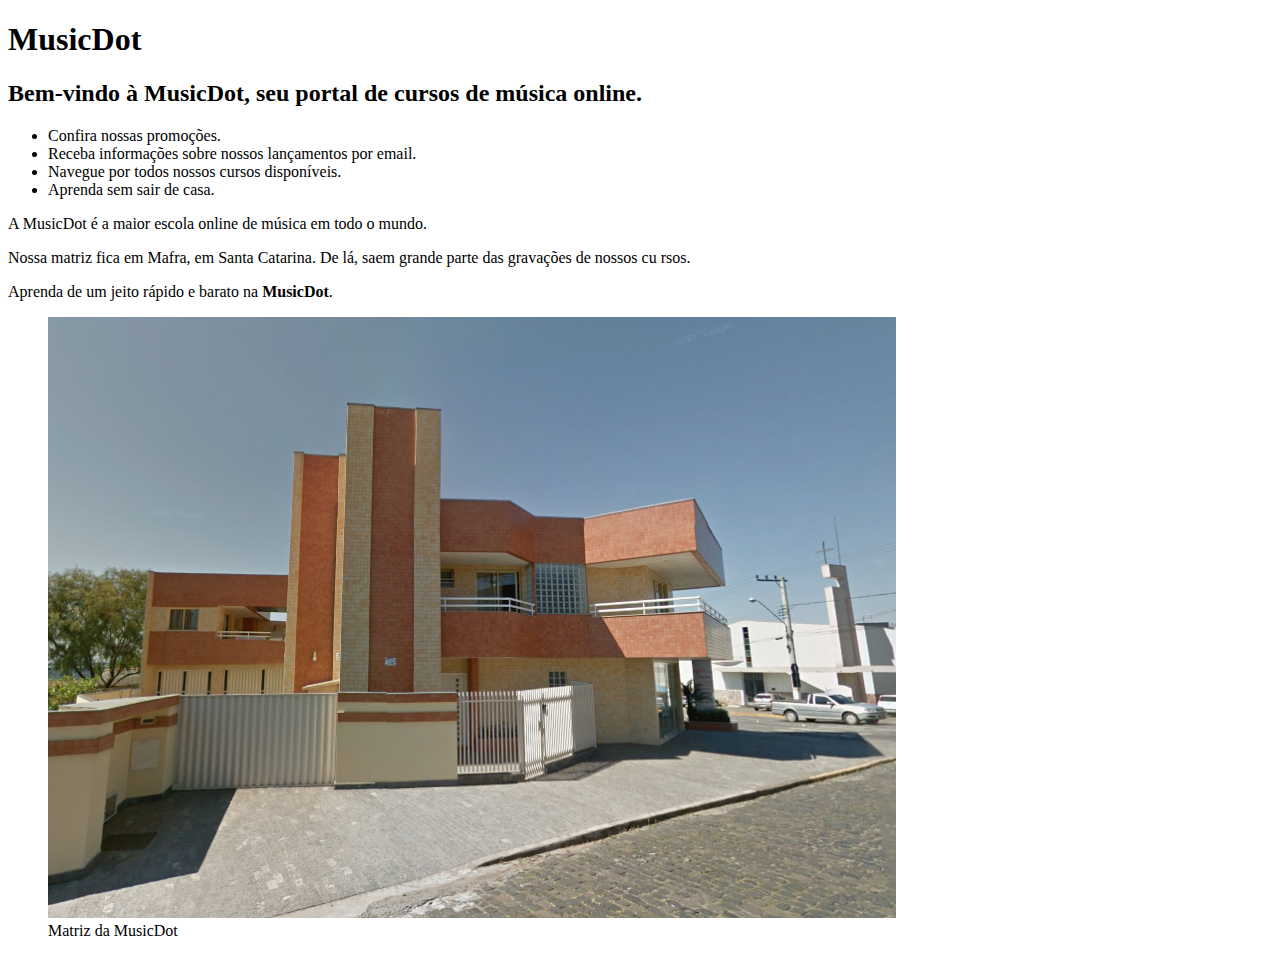
<file: index.html>
<!DOCTYPE html>
<html>
    <head>
        <title> MusicDot </title>
        <meta carset="uft-8"
    </head>
    <body>
        <h1> MusicDot </h1>
        <h2> Bem-vindo à MusicDot, seu portal de cursos de música online. </h2>
        <ul>
        <li> Confira nossas promoções. </li>
        <li> Receba informações sobre nossos lançamentos por email. </li>
        <li> Navegue por todos nossos cursos disponíveis. </li>
        <li> Aprenda sem sair de casa. </li>
        </ul>

        <p>
            A MusicDot é a maior escola online de música em todo o mundo.
            </p>
            <p>
            Nossa matriz fica em Mafra, em Santa Catarina. De lá, saem grande parte das gravações de nossos cu
            rsos.
            </p>

            <p>Aprenda de um jeito rápido e barato na <strong>MusicDot</strong>.</p>

        <figure>
            <img src="img/matriz-musicdot.png" alt="Foto da matriz da musicdot">
            <figcaption>Matriz da MusicDot</figcaption>
            </figure>

    </body>

</html>
</file>
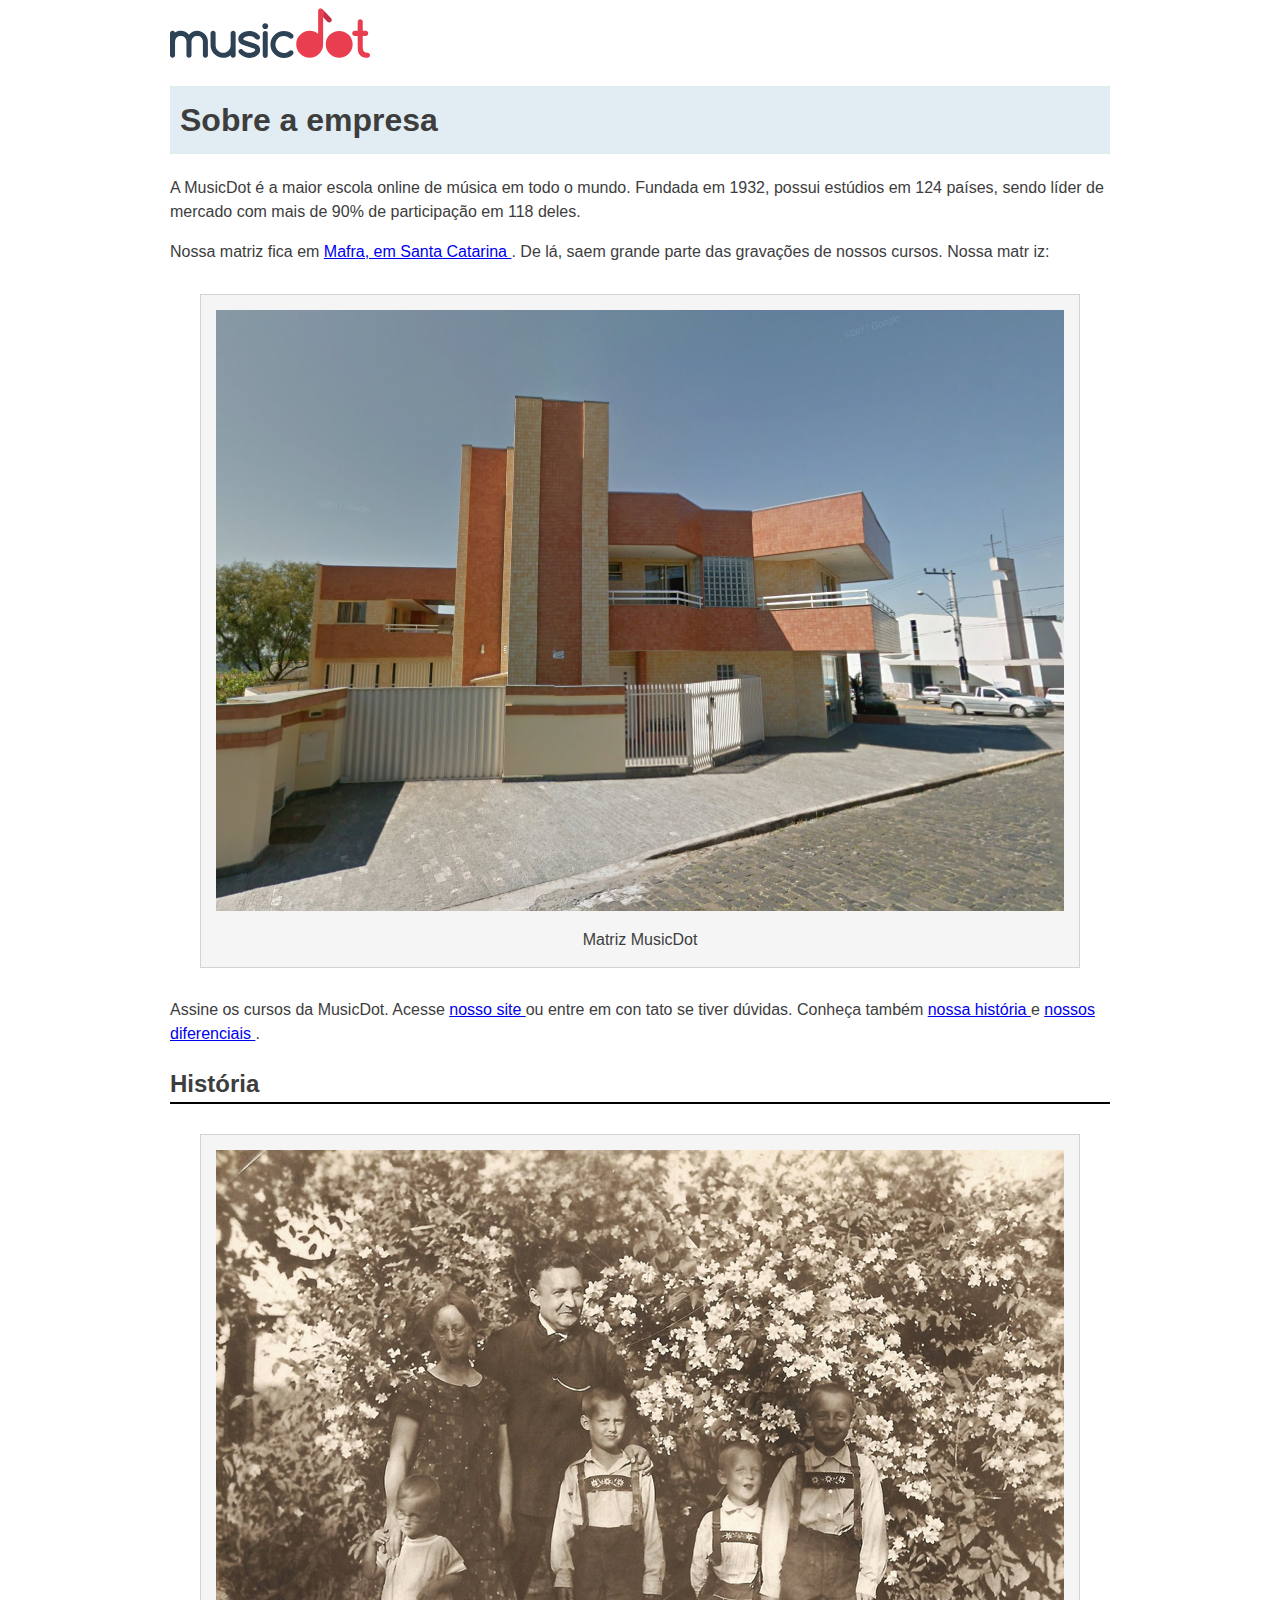
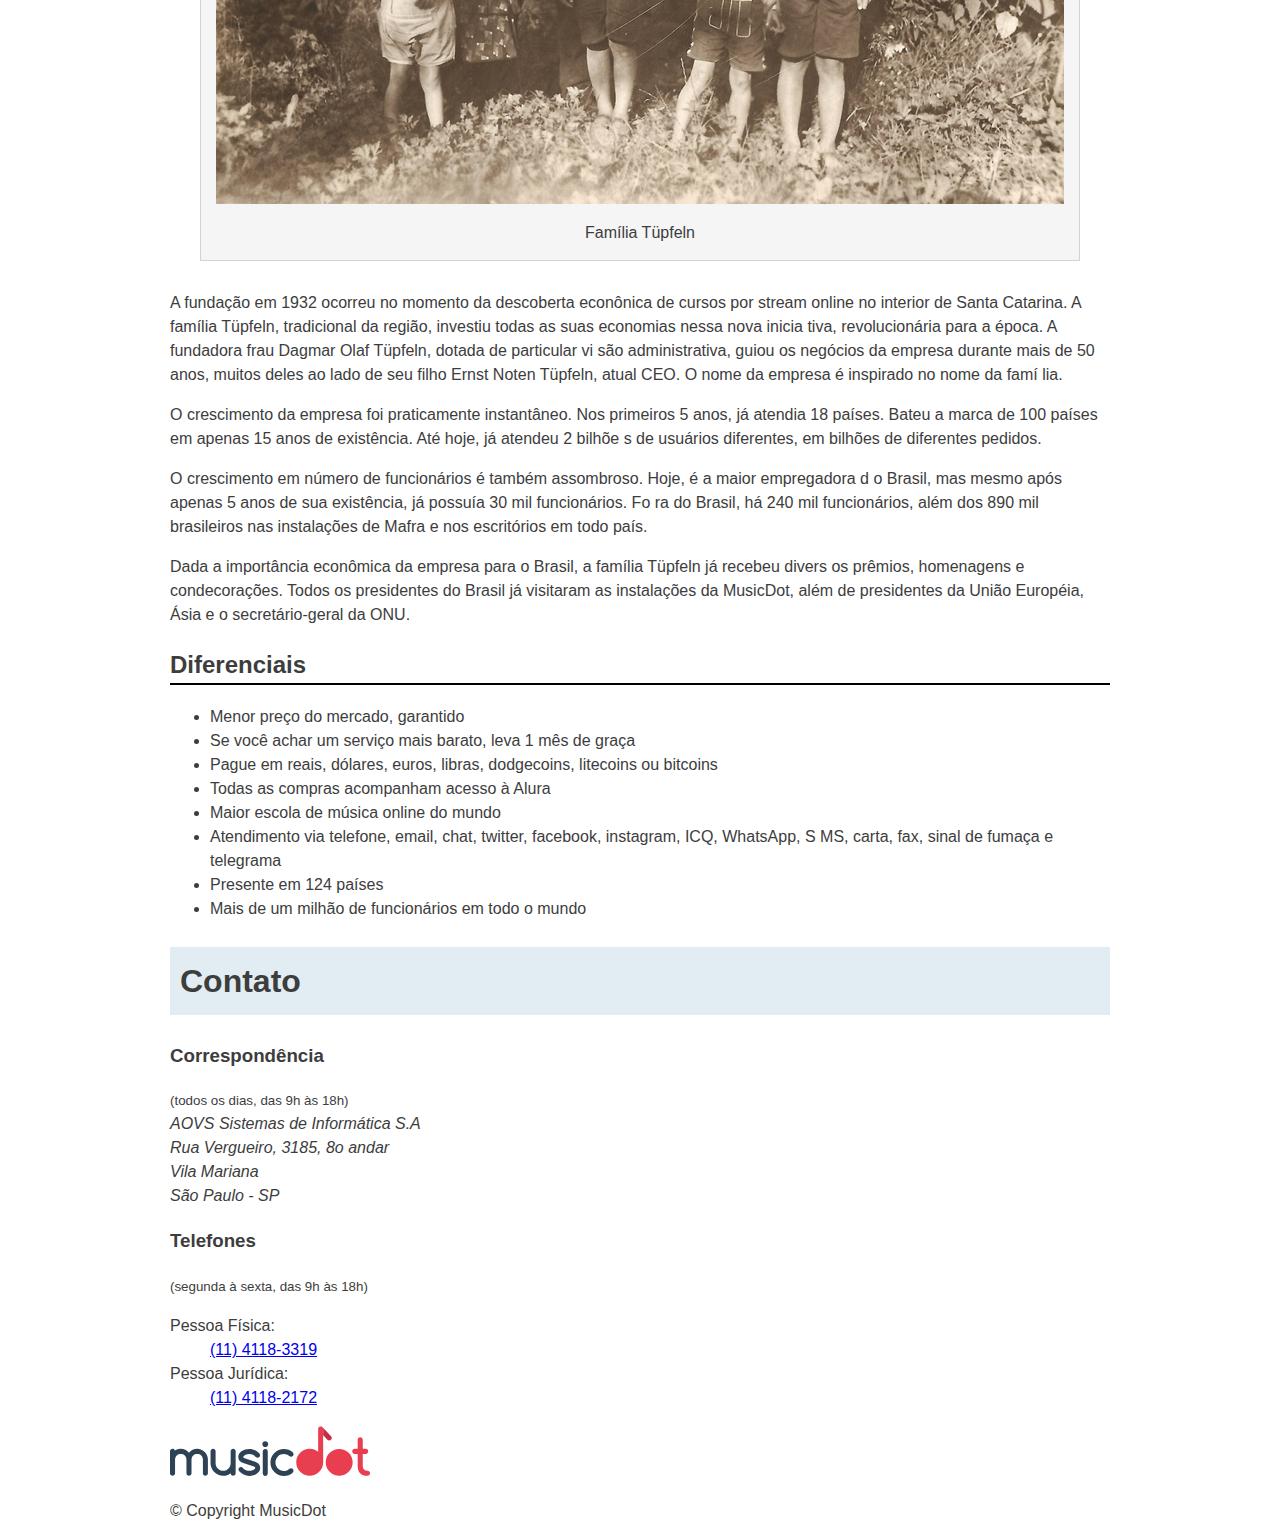
<file: sobre.html>
<!doctype html>
<html lang="pt-BR">
<head>
<meta charset="utf-8">
<meta name="viewport" content="width=device-width">
<title>
MusicDot | Sobre a empresa
</title>
<link href="img/favicon.ico" rel="icon">
<link rel="stylesheet" href="css/sobre.css">
</head>
<body>
<img src="img/logo.svg" alt="MusicDot">
<h1 class="titulo"> Sobre a empresa </h1>
<p>
A MusicDot é a maior escola online de música em todo o mundo.
Fundada em 1932, possui estúdios em 124 países, sendo líder de mercado com mais de 90% de
participação em 118 deles.
</p>
<p>
Nossa matriz fica em <a href="https://maps.google.com.br/?q=190,GabrielDequech,Mafra,SC">
Mafra, em Santa Catarina </a>. De lá, saem grande parte das gravações de nossos cursos. Nossa matr
iz:
</p>
<figure class="matriz-musicdot">
<img src="img/matriz-musicdot.png" alt="Matriz da musicdot">
<figcaption>
Matriz MusicDot
</figcaption>
</figure>
<p>
Assine os cursos da MusicDot. Acesse <a href="index.html"> nosso site </a> ou entre em con
tato
se tiver dúvidas. Conheça também <a href="#historia"> nossa história </a> e <a href="#dife
renciais"> nossos diferenciais </a>.
</p>
<h2 id="historia" class="subtitulo"> História </h2>
<figure class="familia-tupfeln">
<img src="img/familia-tupfeln.jpg" alt="Foto da família tüpfeln">
<figcaption>Família Tüpfeln</figcaption>
</figure>
<p>
A fundação em 1932 ocorreu no momento da descoberta econônica de cursos por stream online
no interior de Santa Catarina. A
família Tüpfeln, tradicional da região, investiu todas as suas economias nessa nova inicia
tiva,
revolucionária para a época. A fundadora frau Dagmar Olaf Tüpfeln, dotada de particular vi
são
administrativa, guiou os negócios da empresa durante mais de 50 anos, muitos deles ao lado
de seu filho Ernst Noten Tüpfeln, atual CEO. O nome da empresa é inspirado no nome da famí
lia.
</p>
<p>
O crescimento da empresa foi praticamente instantâneo. Nos primeiros 5 anos, já atendia 18
países.
Bateu a marca de 100 países em apenas 15 anos de existência. Até hoje, já atendeu 2 bilhõe
s
de usuários diferentes, em bilhões de diferentes pedidos.
</p>
<p>
O crescimento em número de funcionários é também assombroso. Hoje, é a maior empregadora d
o
Brasil, mas mesmo após apenas 5 anos de sua existência, já possuía 30 mil funcionários. Fo
ra do
Brasil, há 240 mil funcionários, além dos 890 mil brasileiros nas instalações de Mafra e
nos escritórios em todo país.
</p>
<p>
Dada a importância econômica da empresa para o Brasil, a família Tüpfeln já recebeu divers
os prêmios,
homenagens e condecorações. Todos os presidentes do Brasil já visitaram as instalações da
MusicDot, além de presidentes da União Européia, Ásia e o secretário-geral da ONU.
</p>
<h2 id="diferenciais" class="subtitulo"> Diferenciais </h2>
<ul>
<li> Menor preço do mercado, garantido </li>
<li> Se você achar um serviço mais barato, leva 1 mês de graça </li>
<li> Pague em reais, dólares, euros, libras, dodgecoins, litecoins ou bitcoins </li>
<li> Todas as compras acompanham acesso à Alura </li>
<li> Maior escola de música online do mundo </li>
<li> Atendimento via telefone, email, chat, twitter, facebook, instagram, ICQ, WhatsApp, S
MS, carta, fax, sinal de fumaça e telegrama </li>
<li> Presente em 124 países </li>
<li> Mais de um milhão de funcionários em todo o mundo </li>
</ul>
<h2 class="titulo"> Contato </h2>

<div class="contato__secao">
<h3 class="contato__subtitulo"> Correspondência </h3>
<small> (todos os dias, das 9h às 18h) </small>

<address class="contato__info">
    AOVS Sistemas de Informática S.A
    <br>
    Rua Vergueiro, 3185, 8o andar
    <br>
    Vila Mariana
    <br>
    São Paulo - SP
    </address>
    </div>

    <div id="contato" class="contato__secao contato__secao--telefone">
        <h3 class="contato__subtitulo"> Telefones </h3>
        <small> (segunda à sexta, das 9h às 18h) </small>
        <dl class="contato__info">
        <div>
        <dt class="contato__info-titulo"> Pessoa Física: </dt>
        <dd class="contato__info-descricao"> <a href="tel://114118-3319"> (11) 4118-3319 </a>
        </dd>
        </div>
        <div>
        <dt class="contato__info-titulo"> Pessoa Jurídica: </dt>
        <dd class="contato__info-descricao"> <a href="tel://114118-2172"> (11) 4118-2172 </a>
        </dd>
        </div>
        </dl>
        </div>
        <footer class="rodape">
        <img src="img/logo.svg" alt="Logo da musicdot" class="rodape__logo">
        <p class="rodape__copyright"> &copy; Copyright MusicDot </p>
        </footer>
        </body>
        </html>
</file>
<file: css/sobre.css>
body {
    width: 80%;
    max-width: 940px;
    margin-left: auto;
    margin-right: auto;
    font-size: 16px;
    line-height: 1.5;
    font-family: "Helvetica", "Lucida Grande", sans-serif;
    color: #3D3D3D;
    }

    .titulo {
    padding: 10px;
     font-size: 32px;
    background-color: #E1EDF2;
    }

    .subtitulo {
    border-bottom: 2px solid black;
    }
    figure {
    max-width: 100%;
    box-sizing: border-box;
    margin: 30px;
    padding: 15px;
    text-align: center;
    background-color: whitesmoke;
    border: 1px solid lightgrey;
    }
    figcaption {
    margin-top: 10px;
    .matriz-musicdot {
    width: 550px;
    margin-left: auto;
    margin-right: auto;
    }
    .familia-tupfeln {
    width: 275px;
    float: right;
    }
    figure img {
    width: 100%;
    }
    
.contato__subtitulo {
 display: inline;
}

.contato__secao {
     display: inline-block;
     vertical-align: top;
     margin-left: 16px;
    }
    
    .contato__secao--telefone {
     margin-left: 32px;
    }
    

.contato__info {
 margin: 16px 0 24px;
 padding-left: 32px;
}

.contato__info-titulo,
.contato__info-descricao {
 display: inline;
}

.contato__info-descricao {
 margin-left: 10px;
}


.rodape {
 padding: 1.75em 0;

 font-size: 1.1rem;
}

.rodape__logo {
 width: 6em;
}

.rodape__copyright {
 display: inline;
 margin-left: 1em;
}

@media (max-width: 850px) {
    
     .contato__secao {
     display: block;
     margin-left: 1em;
     }
    
    }
    
    @media (max-width: 622px) {
    
     .familia-tupfeln {
     float: none;
     margin: 0 auto;
     }
    
    }
    
    @media (max-width: 446px) {
    
     .contato__subtitulo {
     display: block;
     margin-bottom: 0;
     }
    
     .contato__info {
         padding-left: 5px;
        
         font-size: .92em;
        
         border-left: 2px solid lightgray;
         }
        
         .rodape {
         font-size: .92em;
         }
        
        }
        
        @media (max-width: 342px) {
        
         .contato__info-descricao {
         display: block;
         margin-left: 1em;
         }
        
        }
</file>
